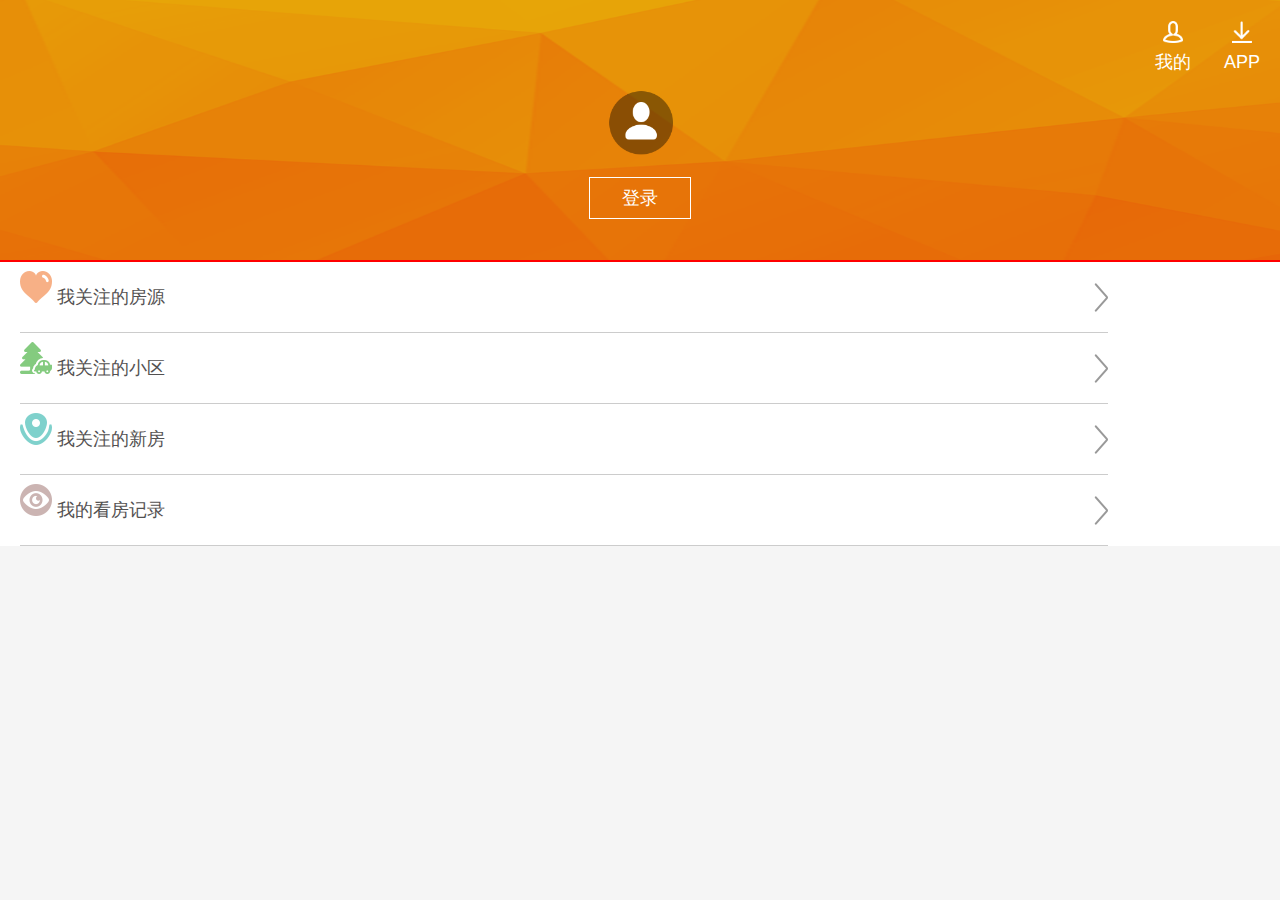
<file: mylogin.html>
<!DOCTYPE html>
<html>

<head>
    <meta charset="UTF-8">
    <meta name="viewport" content="width=device-width, initial-scale=1.0, maximum-scale=1.0, user-scalable=0">
    <meta http-equiv="X-UA-Compatible" content="ie=edge">
    <title>登录</title>
    <link rel="stylesheet" href="">
    <script src="./js/改变字体大小.js"></script>
    <link rel="stylesheet" href="./css/mylogin.css">
    <link rel="stylesheet" href="./css/reset.css">
</head>

<body>
    <div class="head">
        <!-- <img src="./image/my/bg1.png" alt=""> -->
        <div class="toplist">  
            <a href="#" class="my">我的</a>
            <a href="#" class="app">APP</a>
        </div>
        <img src="./image/my/urse2.png" alt="" class="user">
        <a href="./my.html" class="mylogin">登录</a>
    </div>
    <div class="list">
        <ul>
            <li>
                <img src="./image/my/icon1.png" alt="">
                <a href="./二手房详情页.html">我关注的房源</a>
            </li>
            <li>
                <img src="./image/my/icon2.png" alt="">
                <a href="./我关注的小区.html">我关注的小区</a>
            </li>
            <li>
                <img src="./image/my/icon3.png" alt="">
                <a href="./houseList.html">我关注的新房</a>
            </li>
            <li>
                <img src="./image/my/icon4.png" alt="">
                <a href="#">我的看房记录</a>
            </li>
        </ul>
    </div>
</body>

</html>
</file>
<file: css/mylogin.css>
*{
    margin: 0;
    padding: 0;
}
html{
    font-size: 62.5%;
}
body{
    background-color: rgb(245,245,245);
}
.head{
    height: 26rem;
    border-bottom: 2px solid red;
    background: url(../image/my/bg1.png) no-repeat 0px 0px;
    text-align: center;
    background-size: 100% 100%;
}
.toplist{
    /* height: 3rem; */
    position: absolute;
    top: 5rem;
    right: 2rem;
}
.toplist>a{
    color: white;
    font-size: 1.8rem;
    padding-top: 6rem;
    margin-left: 3rem;
    height: 3.2rem;
}
.toplist a:first-of-type{
    background: url(../image/my/urse.png) no-repeat center;
    background-size: 2rem,2rem;
}
.toplist a:last-of-type{
    background: url(../image/my/down.png) no-repeat center;
    background-size: 2rem,2rem;
}
.head>.user{
    width: 6.5rem;
    height: 6.5rem;
    /* position: absolute;
    top: 10rem; */
    /* right: 15rem; */
    margin: 0px auto;
    margin-top: 9rem;
}
.head>.mylogin{
    width: 10rem;
    height: 4rem;
    display: block;
    line-height: 4rem;
    color: white;
    border: 1px solid white;
    font-size: 1.8rem;
    /* position: absolute;
    top: 18rem;
    right: 13rem; */
    margin: 0px auto;
    margin-top: 2rem;

}
.list{
    background-color: white;
    /* display: flex; */
    /* height: 30rem; */
}
.list>ul{
    background-color: white;
}
.list>ul>li{
    background: url(../image/my/right.png) no-repeat right center;
    background-color: white;
    height: 7rem;
    width: 85%;
    margin: 0px auto;
    border-bottom: 1px solid #CCC;
    font-size: 1.8rem;
    /* color: #ccc; */
    margin-left: 2rem;
    line-height: 7rem;
}
.list>ul>li>a{
    color: rgb(83, 81, 81);

}
</file>
